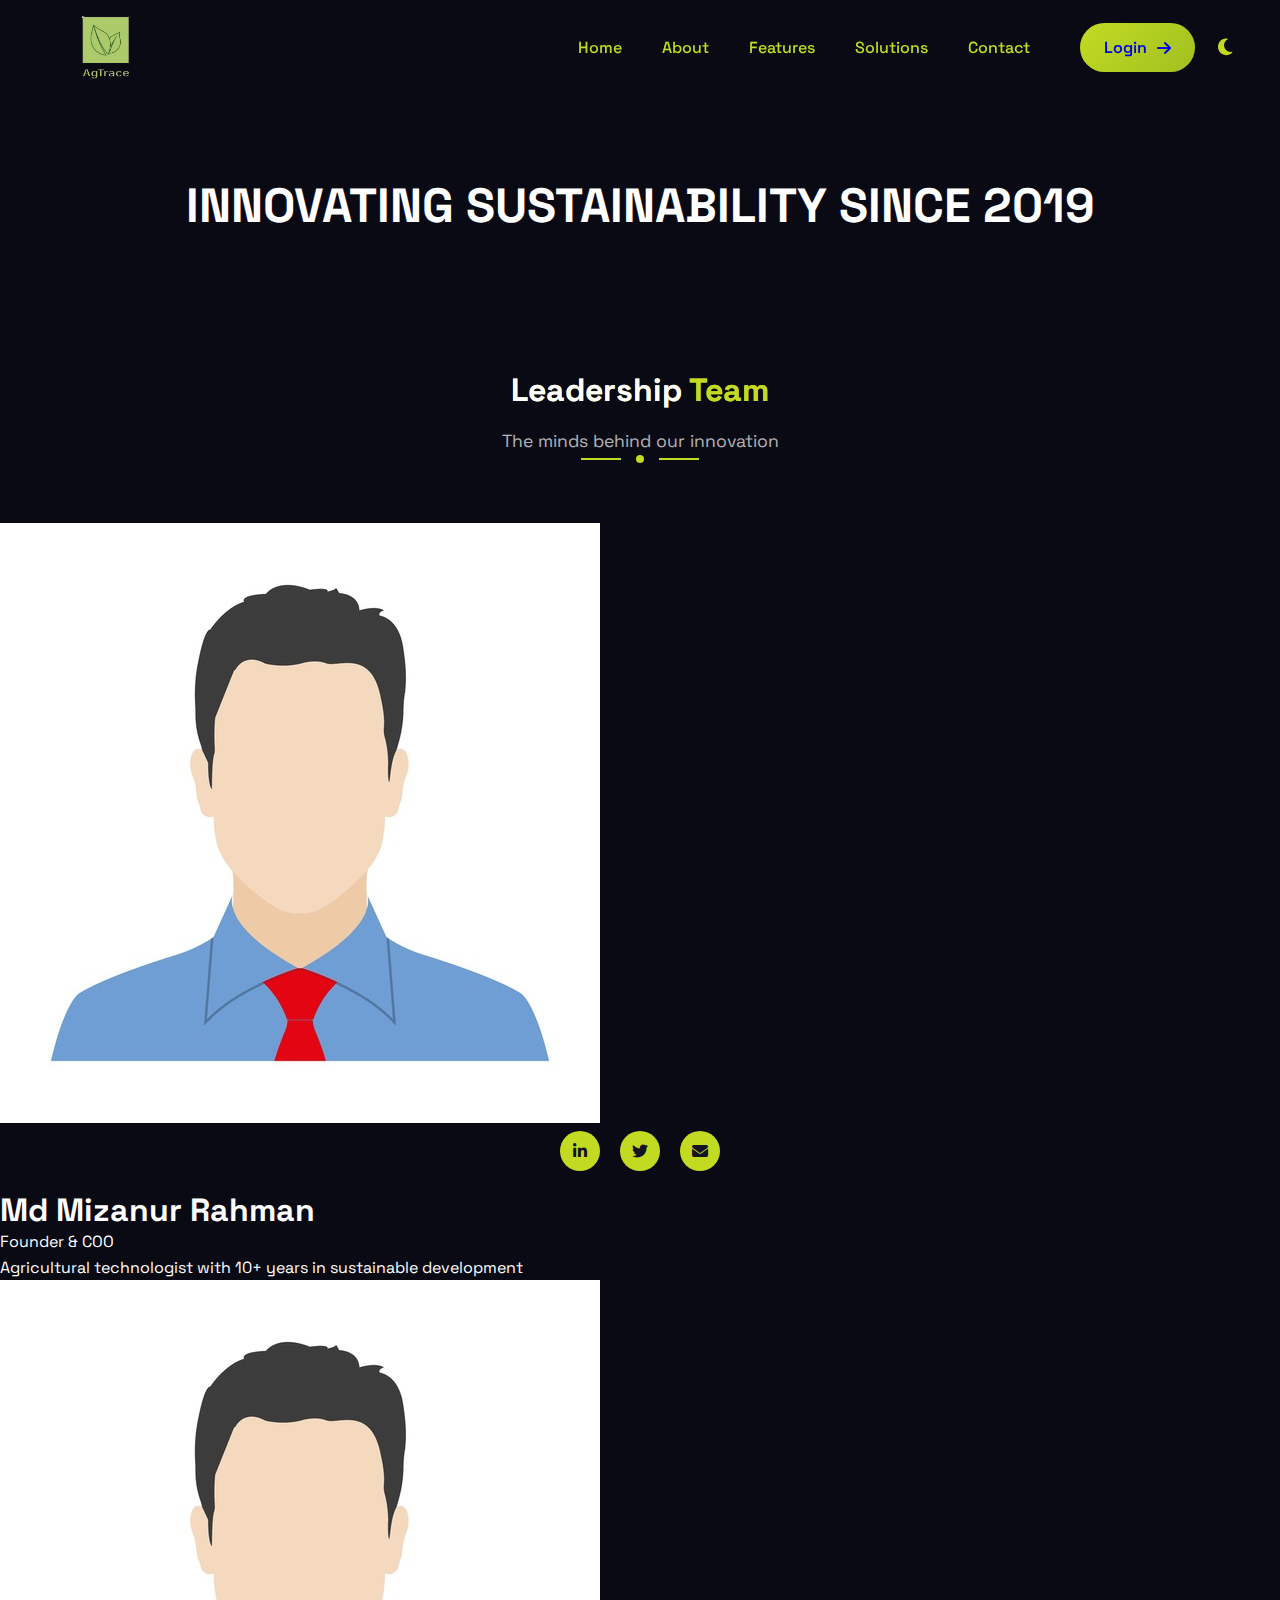
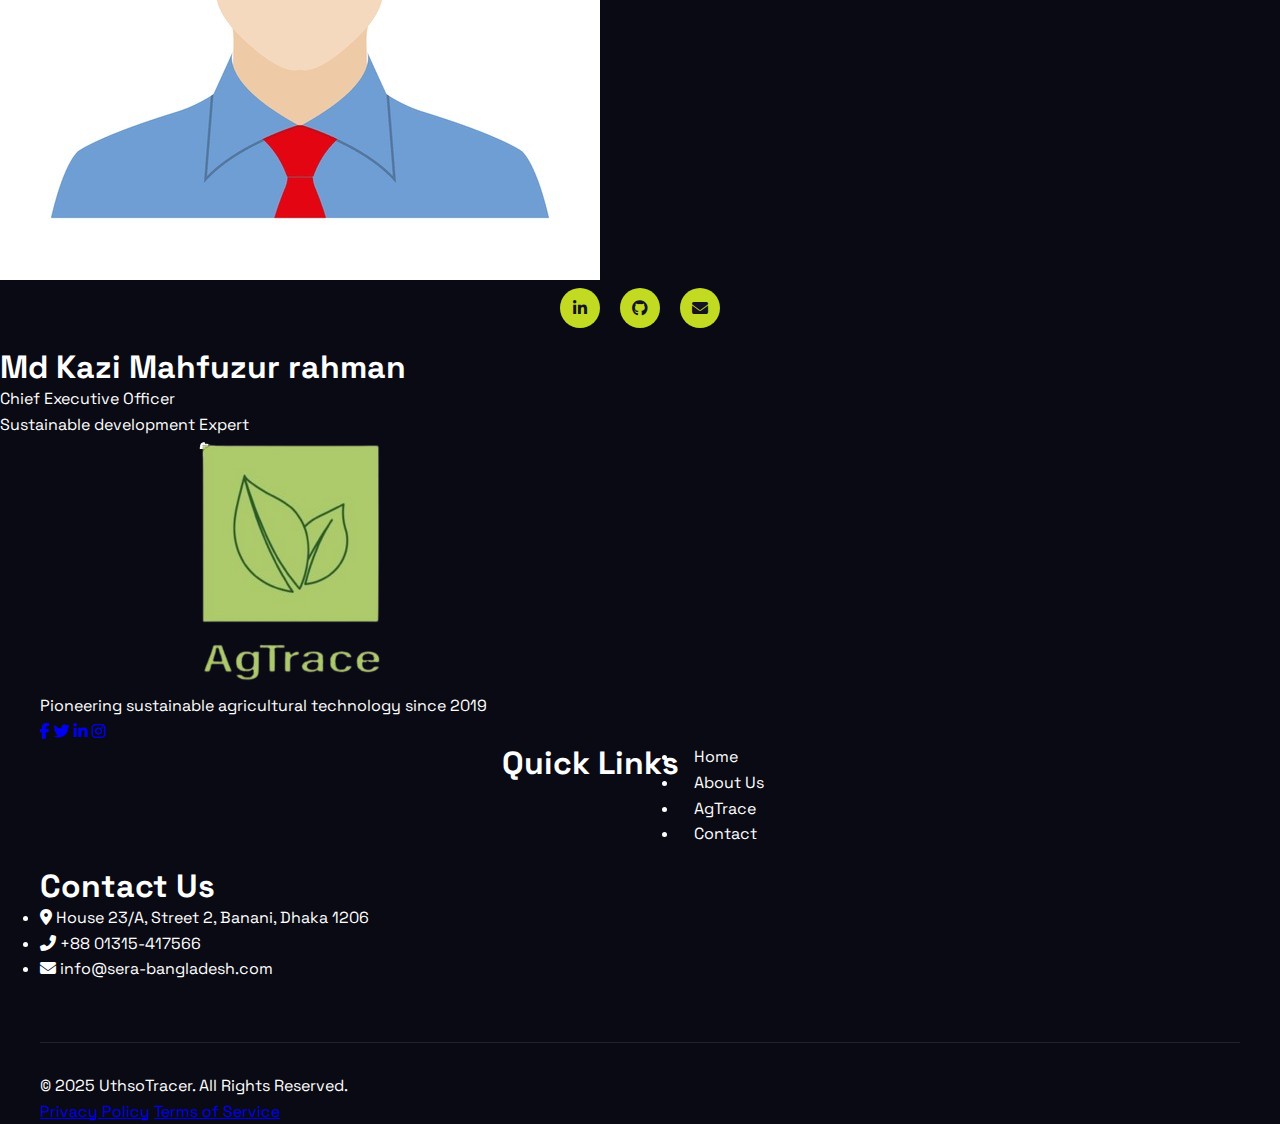
<file: about.html>
<!DOCTYPE html>
<html lang="en">
<head>
    <meta charset="UTF-8">
    <meta name="viewport" content="width=device-width, initial-scale=1.0">
    <title>UthsoTracer | About</title>
    <link rel="stylesheet" href="styles.css">
    <link href="https://cdnjs.cloudflare.com/ajax/libs/font-awesome/6.5.0/css/all.min.css" rel="stylesheet">
    <link href="https://fonts.googleapis.com/css2?family=Space+Grotesk:wght@300;400;500;600;700&display=swap" rel="stylesheet">
    <a href="#" class="back-to-top" aria-label="Back to top">
        <i class="fas fa-arrow-up"></i>
      </a>
</head>
<body>
    <header class="header">
        <nav class="navbar">
            <a href="index.html" class="logo">
                <img src="assets/newone-121212.png" alt="SERA Logo" class="logo-img">
                <span class="logo-glow"></span>
            </a>
            
            <div class="nav-container">
                <ul class="nav-links">
                    <li><a href="index.html" class="nav-link hover-underline">Home</a></li>
                    <li><a href="about.html" class="nav-link hover-underline active">About</a></li>
                    <li><a href="traceability.html" class="nav-link hover-underline">Features</a></li>
                    <!-- <li><a href="#expertise" class="nav-link hover-underline">Expertise</a></li> -->
                    <li><a href="#solutions" class="nav-link hover-underline">Solutions</a></li>
                    <li><a href="contact.html" class="nav-link hover-underline">Contact</a></li>
                </ul>

                <div class="nav-actions">
                    <a href="https://pro14.sourcetrace.com:14443/AgTrace/login_execute" class="login-btn neo-btn">
                        <span>Login</span>
                        <i class="fas fa-arrow-right"></i>
                    </a>
                    <button id="darkModeToggle" class="dark-mode-icon-btn">
                        <i id="darkModeIcon" class="fas fa-moon"></i>
                    </button>
                </div>
            </div>

            <button class="hamburger" id="hamburger-menu">
                <span></span>
                <span></span>
                <span></span>
            </button>
        </nav>
    </header>

    <main>
       <!-- Hero Section -->
    <section class="about-hero">
        <div class="hero-bg">
            <div class="hero-particle"></div>
            <div class="hero-particle"></div>
            <div class="hero-particle"></div>
        </div>
        <div class="hero-content">
            <h1 class="hero-title">
                <span class="title-line">Innovating</span>
                <span class="title-line">Sustainability</span>
                <span class="title-line">Since 2019</span>
            </h1>
            <p class="hero-subtitle">Pioneering sustainable agricultural technology to transform Bangladesh's future</p>
        </div>
    </section>

    <!-- About Content Section
    <section class="about-content">
        <div class="container">
            <div class="section-header">
                <h2 class="section-title">About SERA Bangladesh</h2>
                <p class="section-subtitle">Empowering sustainable development through innovation and technology</p>
                <div class="section-divider">
                    <div class="divider-line"></div>
                    <div class="divider-dot"></div>
                    <div class="divider-line"></div>
                </div>
            </div> -->

            <!-- <div class="about-text visible">
                <p>Founded in 2019 and headquartered in Dhaka, <span class="highlight-text">SERA Bangladesh</span> is a leading organization for sustainable development, empowers a diverse clientele government entities, non-profits, private businesses, and individuals through its multifaceted consulting services. Our unwavering commitment extends across the economic and social landscape, fostering collaboration for positive change.</p>
                
                <p>We distinguish ourselves through our cutting-edge approach, leveraging the transformative power of the Internet of Things (IoT) and traceability solutions to drive efficiency and transparency. Our comprehensive suite of services encompasses project management across various sectors, digital transformation consulting, and custom software development. Furthermore, SERA Bangladesh offers expertise in sustainability consulting, strategic planning, and food security.</p>
                
                <p>We support non-profits with capacity building and program design, and bridge the gap to funding. Notably, we assist with organic certification, agricultural research, and market entry for both domestic and foreign businesses. SERA Bangladesh further fuels progress through educational programs on critical sustainability topics.</p>
            </div>

            <div class="features-grid">
                <div class="feature-card animate">
                    <div class="feature-icon">
                        <i class="fas fa-lightbulb"></i>
                    </div>
                    <h3>Our Vision</h3>
                    <p>To be the catalyst for sustainable transformation in Bangladesh, creating a future where technology and environmental stewardship work hand in hand.</p>
                </div>
                
                <div class="feature-card animate" style="transition-delay: 0.2s">
                    <div class="feature-icon">
                        <i class="fas fa-bullseye"></i>
                    </div>
                    <h3>Our Mission</h3>
                    <p>To empower organizations and individuals with innovative solutions that drive sustainable development, economic growth, and social progress.</p>
                </div>
                
                <div class="feature-card animate" style="transition-delay: 0.4s">
                    <div class="feature-icon">
                        <i class="fas fa-handshake"></i>
                    </div>
                    <h3>Our Values</h3>
                    <p>Integrity, Innovation, Sustainability, Collaboration, and Excellence guide every aspect of our work and relationships.</p>
                </div>
            </div>
        </div>
    </section> -->

    <!-- Stats Section
    <section class="stats-section">
        <div class="container">
            <div class="stats-grid">
                <div class="stat-item">
                    <div class="stat-value">50+</div>
                    <div class="stat-label">Projects Completed</div>
                </div>
                <div class="stat-item">
                    <div class="stat-value">30+</div>
                    <div class="stat-label">Expert Team Members</div>
                </div>
                <div class="stat-item">
                    <div class="stat-value">100%</div>
                    <div class="stat-label">Client Satisfaction</div>
                </div>
                <div class="stat-item">
                    <div class="stat-value">5</div>
                    <div class="stat-label">Years of Excellence</div>
                </div>
            </div>
        </div>
    </section> -->

    <!-- Hidden Content Section (initially hidden) -->
<section id="hiddenContent" class="hidden-section" style="display: none;">
    
    <!-- About Hero (if any) -->
    <div class="about-hero">
        <!-- Your about hero content goes here -->
    </div>

    <!-- Timeline Section -->
    <section class="timeline-section">
        <div class="container">
            <div class="section-header" style="padding-top: 100px;"> 
                <h2 class="section-title">Our Journey</h2>
                <p class="section-subtitle">Milestones in our path to sustainable innovation</p>
                <div class="section-divider">
                    <div class="divider-line"></div>
                    <div class="divider-dot"></div>
                    <div class="divider-line"></div>
                </div>
            </div>

            <div class="timeline">
                <!-- Timeline items -->
                <div class="timeline-item animate">
                    <div class="timeline-date">2019</div>
                    <div class="timeline-content">
                        <h3>Foundation</h3>
                        <p>SERA Bangladesh was established in Dhaka with a vision to revolutionize agricultural sustainability through technology.</p>
                    </div>
                    <div class="timeline-dot"></div>
                </div>
                <div class="timeline-item animate" style="transition-delay: 0.2s">
                    <div class="timeline-date">2020</div>
                    <div class="timeline-content">
                        <h3>First Major Project</h3>
                        <p>Implemented IoT-based monitoring for 50 farms in northern Bangladesh, marking our entry into smart agriculture.</p>
                    </div>
                    <div class="timeline-dot"></div>
                </div>
                <div class="timeline-item animate" style="transition-delay: 0.4s">
                    <div class="timeline-date">2021</div>
                    <div class="timeline-content">
                        <h3>European Expansion</h3>
                        <p>Opened Stuttgart office to serve EU organic certification market, expanding our global footprint.</p>
                    </div>
                    <div class="timeline-dot"></div>
                </div>
                <div class="timeline-item animate" style="transition-delay: 0.6s">
                    <div class="timeline-date">2023</div>
                    <div class="timeline-content">
                        <h3>AgTrace Launch</h3>
                        <p>Introduced blockchain traceability platform for export-quality produce, revolutionizing supply chain transparency.</p>
                    </div>
                    <div class="timeline-dot"></div>
                </div>
                <div class="timeline-item animate" style="transition-delay: 0.8s">
                    <div class="timeline-date">2025</div>
                    <div class="timeline-content">
                        <h3>AI Integration</h3>
                        <p>Implemented predictive analytics across all monitoring systems, ushering in a new era of data-driven agriculture.</p>
                    </div>
                    <div class="timeline-dot"></div>
                </div>
            </div>
        </div>
    </section>

    <!-- Team Section -->
    <section class="team-section">
        <!-- Your team content goes here -->
    </section>

</section>

        <!-- Team Section with Hover Effects -->
        <section class="team-section">
            <div class="section-header">
                <h2 class="section-title">Leadership <span>Team</span></h2>
                <p class="section-subtitle">The minds behind our innovation</p>
                <div class="section-divider">
                    <div class="divider-line"></div>
                    <div class="divider-dot"></div>
                    <div class="divider-line"></div>
                </div>
            </div>

            <div class="team-grid">
                <div class="team-card">
                    <div class="team-image">
                        <img src="assets/COO.png" alt="CEO">
                        <div class="team-overlay">
                            <div class="social-links">
                                <a href="#"><i class="fab fa-linkedin-in"></i></a>
                                <a href="#"><i class="fab fa-twitter"></i></a>
                                <a href="#"><i class="fas fa-envelope"></i></a>
                            </div>
                        </div>
                    </div>
                    <div class="team-info">
                        <h3>Md Mizanur Rahman</h3>
                        <p>Founder & COO</p>
                        <div class="team-bio">
                            <p>Agricultural technologist with 10+ years in sustainable development</p>
                        </div>
                    </div>
                </div>
                
                <div class="team-card">
                    <div class="team-image">
                        <img src="assets/CEO.png" alt="CTO">
                        <div class="team-overlay">
                            <div class="social-links">
                                <a href="#"><i class="fab fa-linkedin-in"></i></a>
                                <a href="#"><i class="fab fa-github"></i></a>
                                <a href="#"><i class="fas fa-envelope"></i></a>
                            </div>
                        </div>
                    </div>
                    <div class="team-info">
                        <h3>Md Kazi Mahfuzur rahman</h3>
                        <p>Chief Executive Officer</p>
                        <div class="team-bio">
                            <p>Sustainable development Expert</p>
                        </div>
                    </div>
                </div>
            </div>
        </section>
    </main>

    <!-- Footer with Animated Background -->
    <footer class="animated-footer">
        <div class="footer-wave"></div>
        <div class="footer-content">
            <div class="footer-grid">
                <div class="footer-about">
                    <img src="assets/newone-121212.png" alt="SERA Logo" class="footer-logo">
                    <p>Pioneering sustainable agricultural technology since 2019</p>
                    <div class="footer-social">
                        <a href="#"><i class="fab fa-facebook-f"></i></a>
                        <a href="#"><i class="fab fa-twitter"></i></a>
                        <a href="#"><i class="fab fa-linkedin-in"></i></a>
                        <a href="#"><i class="fab fa-instagram"></i></a>
                    </div>
                </div>
                
                <div class="footer-links">
                    <h3>Quick Links</h3>
                    <ul>
                        <li><a href="index.html">Home</a></li>
                        <li><a href="about.html">About Us</a></li>
                        <li><a href="traceability.html">AgTrace</a></li>
                        <li><a href="contact.html">Contact</a></li>
                    </ul>
                </div>
                
                <div class="footer-contact">
                    <h3>Contact Us</h3>
                    <ul>
                        <li><i class="fas fa-map-marker-alt"></i> House 23/A, Street 2, Banani, Dhaka 1206</li>
                        <li><i class="fas fa-phone-alt"></i> +88 01315-417566</li>
                        <li><i class="fas fa-envelope"></i> info@sera-bangladesh.com</li>
                    </ul>
                </div>
            </div>
            
            <div class="footer-bottom">
                <p>&copy; 2025 UthsoTracer. All Rights Reserved.</p>
                <div class="footer-legal">
                    <a href="#">Privacy Policy</a>
                    <a href="#">Terms of Service</a>
                </div>
            </div>
        </div>
    </footer>

    <script src="script.js"></script>
</body>
</html>
</file>
<file: styles.css>
/* ===== HEADER & NAVIGATION START ===== */

.header {
  position: fixed;
  top: 0;
  left: 0;
  width: 100%;
  z-index: 1000;
  padding: 15px 0;
  transition: var(--transition);
}

.header.scrolled {
  /* background-color: rgba(255, 255, 255, 0.95); */
  background-color: white;
  box-shadow: 0 5px 20px rgba(0, 0, 0, 0.1);
  padding: 10px 0;
}

body.dark-mode .header.scrolled {
  background-color: rgba(19, 19, 35, 0.95);
  box-shadow: 0 5px 20px rgba(0, 0, 0, 0.3);
}

.navbar {
  display: flex;
  justify-content: space-between;
  align-items: center;
  max-width: 1400px;
  margin: 0 auto;
  padding: 0 40px;
}

.logo {
  position: relative;
  display: flex;
  align-items: center;
  z-index: 1001;
}

.logo-img {
  height: 65px;
  width: auto;
  transition: var(--transition);
}

.logo-glow {
  position: absolute;
  top: 50%;
  left: 50%;
  transform: translate(-50%, -50%);
  width: 60px;
  height: 60px;
  background: radial-gradient(
    circle,
    rgba(194, 219, 34, 0.4) 0%,
    rgba(194, 219, 34, 0) 70%
  );
  border-radius: 50%;
  opacity: 0;
  transition: var(--transition);
}

.logo:hover .logo-glow {
  opacity: 1;
}

.nav-container {
  display: flex;
  align-items: center;
}

.nav-links {
  display: flex;
  list-style: none;
  margin: 0;
  padding: 0;
}

.nav-link {
  color: var(--primary); /* All links green */
  text-decoration: none;
  font-weight: 500;
  padding: 10px 15px;
  margin: 0 5px;
  position: relative;
  transition: var(--transition);
}

body.dark-mode .nav-link {
  color: var(--primary); /* Green in dark mode too */
}

/* Underline hidden by default */
.nav-link.hover-underline::after {
  content: "";
  position: absolute;
  bottom: 5px;
  left: 15px;
  width: 0;
  height: 2px;
  background-color: var(--primary);
  transition: var(--transition);
}

/* Underline appears on hover */
.nav-link.hover-underline:hover::after {
  width: calc(100% - 30px);
}

.nav-link.active {
  color: var(--primary); /* Active link stays green */
}

.nav-actions {
  display: flex;
  align-items: center;
  margin-left: 30px;
}

.login-btn {
  margin-right: 15px;
}

.dark-mode-icon-btn {
  background: none;
  border: none;
  color: var(--text);
  font-size: 1.2rem;
  cursor: pointer;
  transition: var(--transition);
  padding: 8px;
  border-radius: 50%;
}

body.dark-mode .dark-mode-icon-btn {
  color: var(--primary);
}

.dark-mode-icon-btn:hover {
  transform: rotate(30deg);
}

/* Mobile Menu */
.hamburger {
  display: none;
  background: none;
  border: none;
  cursor: pointer;
  padding: 10px;
  z-index: 1001;
}

.hamburger span {
  display: block;
  width: 25px;
  height: 2px;
  background-color: var(--text);
  margin: 5px 0;
  transition: var(--transition);
}

body.dark-mode .hamburger span {
  background-color: var(--lighter);
}

.hamburger.active span:nth-child(1) {
  transform: translateY(7px) rotate(45deg);
}

.hamburger.active span:nth-child(2) {
  opacity: 0;
}

.hamburger.active span:nth-child(3) {
  transform: translateY(-7px) rotate(-45deg);
}

@media (max-width: 992px) {
  .navbar {
    padding: 0 20px;
  }

  .nav-container {
    position: fixed;
    top: 0;
    right: -100%;
    width: 300px;
    height: 100vh;
    background-color: var(--lighter);
    flex-direction: column;
    justify-content: center;
    align-items: flex-start;
    padding: 80px 30px;
    transition: var(--transition);
    box-shadow: -5px 0 20px rgba(0, 0, 0, 0.1);
  }

  body.dark-mode .nav-container {
    background-color: var(--dark);
  }

  .nav-container.active {
    right: 0;
  }

  .nav-links {
    flex-direction: column;
    width: 100%;
  }

  .nav-link {
    padding: 15px 0;
    margin: 5px 0;
    font-size: 1.1rem;
  }

  .nav-actions {
    margin: 30px 0 0;
    flex-direction: column;
    width: 100%;
  }

  .login-btn {
    margin: 0 0 15px;
    width: 100%;
  }

  .hamburger {
    display: block;
  }
}

/* ===== HEADER & NAVIGATION END ===== */

/* <!-- ====== About Section CSS START ====== --> */

.about-modern-section {
  padding: 80px 20px;
  background: linear-gradient(to bottom, #f9fafb, #eef1f5);
}

body.dark-mode .about-modern-section {
  background: linear-gradient(to bottom, #0c0f1a, #111324);
  color: #eee;
}

.section-heading {
  font-size: 2.8rem;
  text-align: center;
  margin-bottom: 10px;
}

.section-subtext {
  text-align: center;
  max-width: 700px;
  margin: 0 auto 40px;
  font-size: 1.1rem;
  color: #555;
}

.dark-mode .section-subtext {
  color: #c2db22;
}

#about {
  scroll-margin-top: 85px; /* Adjust based on your header height */
}

.highlight {
  color: #c2db22;
}

.features-grid {
  display: flex;
  flex-wrap: wrap;
  gap: 30px;
  justify-content: center;
  margin-bottom: 80px;
}

.feature-card {
  background: #fff;
  border-radius: 20px;
  padding: 30px;
  max-width: 320px;
  text-align: center;
  box-shadow: 0 10px 20px rgba(0, 0, 0, 0.06);
  transition: all 0.3s ease;
}

body.dark-mode .feature-card {
  background: #1b1d2f;
  color: #eee;
}

.feature-card:hover {
  transform: translateY(-5px);
}

.icon-circle {
  width: 60px;
  height: 60px;
  background: #c2db22;
  border-radius: 50%;
  margin: 0 auto 20px;
  display: flex;
  align-items: center;
  justify-content: center;
  font-size: 1.8rem;
  color: #fff;
}

.mv-flex {
  display: flex;
  flex-wrap: wrap;
  gap: 40px;
  margin-bottom: 80px;
  justify-content: center;
}

.mv-block {
  flex: 1;
  min-width: 280px;
  max-width: 500px;
  background: #ffffff;
  padding: 30px;
  border-radius: 16px;
  box-shadow: 0 8px 20px rgba(0, 0, 0, 0.04);
}

body.dark-mode .mv-block {
  background: #1c1f32;
}

.mv-block h3 {
  display: flex;
  align-items: center;
  font-size: 1.6rem;
  margin-bottom: 15px;
  gap: 10px;
  color: #333;
}

body.dark-mode .mv-block h3 {
  color: #ddd;
}

.mv-pillars {
  list-style: none;
  padding: 0;
  display: flex;
  gap: 20px;
  margin-top: 20px;
}

.mv-pillars li {
  background: #f0f4da;
  padding: 8px 15px;
  border-radius: 20px;
  font-size: 0.95rem;
}

body.dark-mode .mv-pillars li {
  background: #2a2f48;
}

.vision-stats {
  margin-top: 20px;
  display: flex;
  gap: 20px;
}

.stat {
  background: #f7f7f7;
  padding: 15px;
  border-radius: 12px;
  font-size: 0.95rem;
  text-align: center;
  flex: 1;
}

body.dark-mode .stat {
  background: #2a2f48;
}

.benefits-section {
  margin-top: 60px;
}

.benefits-cards {
  display: flex;
  flex-wrap: wrap;
  gap: 30px;
  justify-content: center;
  margin-top: 40px;
}

.benefit {
  background: #fff;
  padding: 25px;
  border-radius: 20px;
  text-align: center;
  width: 250px;
  box-shadow: 0 8px 15px rgba(0, 0, 0, 0.05);
  transition: transform 0.3s ease;
}

.benefit:hover {
  transform: translateY(-5px);
}

body.dark-mode .benefit {
  background: #1b1d2f;
}

.benefit i {
  font-size: 2rem;
  color: #c2db22;
  margin-bottom: 10px;
}

.benefit h4 {
  margin: 10px 0;
}

/* Features in About Section */
.features-in-about {
  margin-top: 80px;
  padding: 60px 0;
  background-color: rgba(194, 219, 34, 0.05);
  border-radius: 20px;
}

body.dark-mode .features-in-about {
  background-color: rgba(19, 19, 35, 0.3);
}

.features-in-about .section-heading {
  margin-bottom: 40px;
  text-align: center;
}

.features-in-about .agtrace-features {
  max-width: 1200px;
  margin: 0 auto;
}

/* Responsive adjustments */
@media (max-width: 768px) {
  .features-in-about {
    margin-top: 60px;
    padding: 40px 20px;
  }
}

/* ===== Responsive Layouts ===== */

/* Tablets and below */
@media (max-width: 1024px) {
  .section-heading {
    font-size: 2.2rem;
  }

  .feature-card {
    max-width: 100%;
    padding: 25px;
  }

  .mv-block {
    max-width: 100%;
  }

  .mv-flex,
  .benefits-cards,
  .features-grid {
    flex-direction: column;
    align-items: center;
  }

  .icon-circle {
    width: 50px;
    height: 50px;
    font-size: 1.6rem;
  }

  .vision-stats {
    flex-direction: column;
  }
}

/* Mobile (phones) */
@media (max-width: 600px) {
  .about-modern-section {
    padding: 50px 15px;
  }

  .section-heading {
    font-size: 1.8rem;
  }

  .section-subtext {
    font-size: 1rem;
  }

  .feature-card,
  .benefit,
  .mv-block {
    padding: 20px;
    width: 100%;
  }

  .benefit {
    width: 90%;
  }

  .icon-circle {
    width: 45px;
    height: 45px;
    font-size: 1.5rem;
  }

  .mv-pillars {
    flex-wrap: wrap;
    justify-content: center;
  }

  .mv-pillars li {
    margin-bottom: 10px;
  }

  .vision-stats {
    gap: 15px;
  }
}

.agtrace-features {
  display: grid;
  grid-template-columns: repeat(auto-fit, minmax(280px, 1fr));
  gap: 2rem;
  margin-top: 3rem;
}

.feature-card {
  background: #fff;
  border-radius: 10px;
  padding: 2rem;
  box-shadow: 0 5px 15px rgba(0, 0, 0, 0.1);
  transition: transform 0.3s ease;
}

.feature-card:hover {
  transform: translateY(-5px);
}

.feature-card h3 {
  font-size: 1.3rem;
  margin-bottom: 1rem;
  color: #333;
}

.feature-card p {
  color: #666;
  margin-bottom: 1.5rem;
}

.feature-points {
  list-style: none;
  padding-left: 0;
}

.feature-points li {
  position: relative;
  padding-left: 1.5rem;
  margin-bottom: 0.5rem;
}

.feature-points li:before {
  content: "✓";
  position: absolute;
  left: 0;
  color: #4caf50;
  font-weight: bold;
}

.agtrace-preview {
  padding: 8rem 1rem;
  text-align: center;
  background-color: var(--lighter);
  width: 100%;
  box-sizing: border-box;
}

body.dark-mode .agtrace-preview {
  background-color: var(--dark);
}

.section-header {
  max-width: 1200px;
  margin: 0 auto 2rem;
  padding: 0 5rem;
}

.section-header h2 {
  font-size: 2rem;
  margin-bottom: 1rem;
  line-height: 1.3;
  color: var(--text);
}

body.dark-mode .section-header h2 {
  color: var(--lighter);
}

.section-header p {
  color: var(--text-light);
  max-width: 600px;
  margin: 0 auto;
  font-size: 1.1rem;
  line-height: 1.6;
}

body.dark-mode .section-header p {
  color: rgba(255, 255, 255, 0.7);
}

.agtrace-features {
  display: flex;
  flex-wrap: wrap;
  justify-content: center;
  gap: 1.5rem;
  max-width: 1200px;
  margin: 0 auto;
  padding: 0 1rem;
}

.feature-card {
  background-color: var(--light);
  padding: 1.5rem;
  border-radius: 0.5rem;
  box-shadow: 0 5px 15px rgba(0, 0, 0, 0.05);
  transition: all 0.3s ease;
  width: 100%;
  max-width: 350px;
  box-sizing: border-box;
}

body.dark-mode .feature-card {
  background-color: var(--darker);
  box-shadow: 0 5px 15px rgba(0, 0, 0, 0.2);
}

.feature-card:hover {
  transform: translateY(-5px);
  box-shadow: 0 10px 25px rgba(0, 0, 0, 0.1);
}

.feature-icon {
  width: 60px;
  height: 60px;
  background-color: var(--primary);
  border-radius: 50%;
  display: flex;
  align-items: center;
  justify-content: center;
  margin: 0 auto 1rem;
  color: var(--dark);
  font-size: 1.5rem;
}

.feature-card h3 {
  font-size: 1.25rem;
  margin-bottom: 0.75rem;
  color: var(--text);
}

body.dark-mode .feature-card h3 {
  color: var(--lighter);
}

.feature-card p {
  color: var(--text-light);
  font-size: 0.95rem;
  line-height: 1.5;
  margin: 0;
}

body.dark-mode .feature-card p {
  color: rgba(255, 255, 255, 0.7);
}

/* Responsive Breakpoints */
@media (max-width: 768px) {
  .agtrace-preview {
    padding: 8rem 1rem;
  }

  .section-header h2 {
    font-size: 1.75rem;
  }

  .section-header p {
    font-size: 1rem;
  }

  .feature-card {
    max-width: 100%;
  }
}

@media (max-width: 480px) {
  .agtrace-preview {
    padding: 8rem 0.5rem;
  }

  .section-header {
    margin-bottom: 1.5rem;
    padding: 0 0.5rem;
  }

  .section-header h2 {
    font-size: 1.5rem;
  }

  .section-header p {
    font-size: 0.9rem;
  }

  .agtrace-features {
    gap: 1rem;
    padding: 0 0.5rem;
  }

  .feature-card {
    padding: 1.25rem;
  }

  .feature-icon {
    width: 50px;
    height: 50px;
    font-size: 1.25rem;
  }

  .feature-card h3 {
    font-size: 1.1rem;
  }

  .feature-card p {
    font-size: 0.85rem;
  }
}

/* For very small devices (under 350px) */
@media (max-width: 350px) {
  .section-header h2 {
    font-size: 1.3rem;
  }

  .section-header p {
    font-size: 0.8rem;
  }

  .feature-icon {
    width: 45px;
    height: 45px;
    font-size: 1.1rem;
  }

  .feature-card h3 {
    font-size: 1rem;
  }

  .feature-card p {
    font-size: 0.8rem;
  }
}

/* Landscape orientation for mobile */
@media (max-height: 500px) and (orientation: landscape) {
  .agtrace-preview {
    padding: 1rem 0.5rem;
  }

  .feature-card {
    padding: 1rem;
  }

  .feature-icon {
    width: 40px;
    height: 40px;
    font-size: 1rem;
    margin-bottom: 0.5rem;
  }

  .feature-card h3 {
    font-size: 0.95rem;
    margin-bottom: 0.5rem;
  }

  .feature-card p {
    font-size: 0.8rem;
  }
}

/* <!-- ====== About Section CSS END ====== --> */

/* ===== SolutionS CSS START ===== */

/* Solutions Section */
.solutions-section {
  padding: 100px 20px;
  background-color: var(--lighter);
}

body.dark-mode .solutions-section {
  background-color: var(--darker);
}

.section-header {
  text-align: center;
  max-width: 800px;
  margin: 0 auto 60px;
}

.section-title {
  font-size: 2.5rem;
  margin-bottom: 100px;
}

.section-title span {
  color: var(--primary);
}

.section-subtitle {
  color: var(--text-light);
  font-size: 1.1rem;
  margin-bottom: 20px;
}

body.dark-mode .section-subtitle {
  color: rgba(255, 255, 255, 0.7);
}

.section-divider {
  display: flex;
  align-items: center;
  justify-content: center;
}

.divider-line {
  width: 50px;
  height: 2px;
  background-color: var(--primary);
}

.divider-dot {
  width: 8px;
  height: 8px;
  background-color: var(--primary);
  border-radius: 50%;
  margin: 0 10px;
}

.solutions-grid {
  display: grid;
  grid-template-columns: repeat(auto-fit, minmax(300px, 1fr));
  gap: 30px;
  max-width: 1200px;
  margin: 0 auto;
}

.solution-card {
  position: relative;
  height: 350px;
  perspective: 1000px;
  border-radius: 15px;
  overflow: hidden;
}

.card-content {
  position: relative;
  width: 100%;
  height: 100%;
  background: rgba(255, 255, 255, 0.1);
  backdrop-filter: blur(10px);
  border-radius: 15px;
  padding: 30px;
  box-shadow: 0 10px 30px rgba(0, 0, 0, 0.1);
  z-index: 2;
  display: flex;
  flex-direction: column;
  transition: var(--transition);
}

body.dark-mode .card-content {
  background: rgba(19, 19, 35, 0.7);
}

.card-icon {
  width: 70px;
  height: 70px;
  background: linear-gradient(135deg, var(--primary), var(--primary-dark));
  border-radius: 50%;
  display: flex;
  align-items: center;
  justify-content: center;
  font-size: 1.8rem;
  color: var(--dark);
  margin-bottom: 20px;
}

.solution-card h3 {
  font-size: 1.5rem;
  margin-bottom: 15px;
  color: var(--text);
}

body.dark-mode .solution-card h3 {
  color: var(--lighter);
}

.solution-card p {
  color: var(--text-light);
  margin-bottom: 25px;
}

body.dark-mode .solution-card p {
  color: rgba(255, 255, 255, 0.7);
}

.card-link {
  display: inline-flex;
  align-items: center;
  color: var(--primary);
  font-weight: 600;
  text-decoration: none;
  margin-top: auto;
  transition: var(--transition);
}

.card-link i {
  margin-left: 8px;
  transition: var(--transition);
}

.card-link:hover {
  color: var(--primary-dark);
}

.card-link:hover i {
  transform: translateX(5px);
}

.card-hologram {
  position: absolute;
  top: 0;
  left: 0;
  width: 100%;
  height: 100%;
  background: linear-gradient(
    45deg,
    rgba(194, 219, 34, 0.1) 0%,
    rgba(255, 103, 0, 0.1) 50%,
    rgba(194, 219, 34, 0.1) 100%
  );
  opacity: 0;
  transition: var(--transition);
  z-index: 1;
}

.solution-card:hover .card-hologram {
  opacity: 1;
  animation: hologramPulse 6s infinite;
}

/* Enhanced Solution Cards */
.solution-card {
  position: relative;
  height: 350px;
  perspective: 1000px;
  border-radius: 15px;
  overflow: hidden;
  cursor: pointer;
  transition: all 0.5s cubic-bezier(0.25, 0.8, 0.25, 1);
}

.solution-card:hover {
  transform: translateY(-10px);
  box-shadow: 0 20px 40px rgba(0, 0, 0, 0.2);
}

.card-hologram {
  position: absolute;
  top: 0;
  left: 0;
  width: 100%;
  height: 100%;
  background: linear-gradient(
    45deg,
    rgba(194, 219, 34, 0.1) 0%,
    rgba(255, 103, 0, 0.1) 50%,
    rgba(194, 219, 34, 0.1) 100%
  );
  opacity: 0;
  transition: all 0.5s ease;
  z-index: 1;
}

.solution-card:hover .card-hologram {
  opacity: 1;
  animation: hologramPulse 6s infinite;
}

@keyframes hologramPulse {
  0% {
    background-position: 0% 50%;
  }
  50% {
    background-position: 100% 50%;
  }
  100% {
    background-position: 0% 50%;
  }
}

/* Modal Styles */
.modal {
  display: none;
  position: fixed;
  z-index: 1001;
  left: 0;
  top: 0;
  width: 100%;
  height: 100%;
  overflow: auto;
  background-color: rgba(0, 0, 0, 0.8);
  backdrop-filter: blur(5px);
  animation: fadeIn 0.3s;
}

.modal-content {
  background: var(--lighter);
  margin: 5% auto;
  padding: 30px;
  border-radius: 15px;
  max-width: 800px;
  width: 90%;
  box-shadow: 0 10px 50px rgba(0, 0, 0, 0.3);
  position: relative;
  animation: slideUp 0.4s;
}

body.dark-mode .modal-content {
  background: var(--dark);
}

.close-modal {
  position: absolute;
  top: 15px;
  right: 25px;
  color: var(--text-light);
  font-size: 28px;
  font-weight: bold;
  cursor: pointer;
  transition: all 0.3s;
}

.close-modal:hover {
  color: var(--primary);
  transform: rotate(90deg);
}

.modal-body {
  padding: 20px 0;
}

@keyframes fadeIn {
  from {
    opacity: 0;
  }
  to {
    opacity: 1;
  }
}

@keyframes slideUp {
  from {
    transform: translateY(50px);
  }
  to {
    transform: translateY(0);
  }
}

/* Solution Detail Styles */
.solution-detail {
  display: flex;
  flex-direction: column;
  gap: 30px;
}

.solution-header {
  display: flex;
  align-items: center;
  gap: 20px;
  margin-bottom: 20px;
}

.solution-icon {
  width: 60px;
  height: 60px;
  background: linear-gradient(135deg, var(--primary), var(--primary-dark));
  border-radius: 50%;
  display: flex;
  align-items: center;
  justify-content: center;
  color: var(--dark);
  font-size: 1.5rem;
}

.solution-header h2 {
  font-size: 2rem;
  margin: 0;
  color: var(--primary);
}

.solution-body {
  display: flex;
  flex-direction: column;
  gap: 20px;
}

.solution-body p {
  font-size: 1.1rem;
  line-height: 1.6;
  color: var(--text);
}

body.dark-mode .solution-body p {
  color: var(--lighter);
}

.solution-body h3 {
  font-size: 1.5rem;
  color: var(--primary);
  margin-top: 20px;
}

.solution-body ul {
  padding-left: 20px;
  margin: 15px 0;
}

.solution-body li {
  margin-bottom: 10px;
  font-size: 1rem;
  color: var(--text);
  line-height: 1.6;
}

body.dark-mode .solution-body li {
  color: var(--lighter);
}

.solution-stats {
  display: flex;
  justify-content: space-around;
  flex-wrap: wrap;
  gap: 20px;
  margin-top: 30px;
}

.stat-item {
  text-align: center;
  flex: 1;
  min-width: 100px;
}

.stat-value {
  font-size: 2rem;
  font-weight: 700;
  color: var(--primary);
  margin-bottom: 5px;
}

.stat-label {
  font-size: 0.9rem;
  color: var(--text-light);
}

/* Default mode */
body {
  margin: 0;
  font-family: "Segoe UI", sans-serif;
  background-color: var(--bg-light);
  color: var(--text-light);
  transition: all 0.3s ease;
}

/* Dark mode toggle */
body.dark-mode {
  background-color: var(--bg-dark);
  color: var(--text-dark);
}

/* Dashboard layout */
.dashboard-container {
  display: flex;
  justify-content: space-between;
  gap: 20px;
  padding: 20px;
  flex-wrap: wrap;
}

/* Left Column */
.sensors-column {
  flex: 1;
  min-width: 280px;
  display: flex;
  flex-direction: column;
  gap: 15px;
}

/* Right Column */
.data-column {
  flex: 1;
  min-width: 280px;
  display: flex;
  flex-direction: column;
  gap: 15px;
}

/* Sensor Cards */
.sensor-card {
  background-color: var(--card-light);
  padding: 15px;
  border-radius: 12px;
  box-shadow: 0 2px 6px rgba(0, 0, 0, 0.1);
  transition: background 0.3s ease;
}

body.dark-mode .sensor-card {
  background-color: var(--card-dark);
  box-shadow: 0 2px 8px rgba(255, 255, 255, 0.05);
}

.sensor-header {
  display: flex;
  align-items: center;
  gap: 10px;
  margin-bottom: 10px;
  font-size: 18px;
  font-weight: 600;
}

.sensor-value {
  font-size: 24px;
  font-weight: bold;
  margin-bottom: 10px;
}

.sensor-status {
  font-size: 14px;
  display: flex;
  align-items: center;
  gap: 6px;
}

.sensor-status.normal {
  color: green;
}

.sensor-status.warning {
  color: orange;
}

.sensor-status.critical {
  color: red;
}

/* Chart Section */
.mini-chart {
  background-color: var(--card-light);
  border-radius: 12px;
  padding: 15px;
  transition: background 0.3s ease;
}

body.dark-mode .mini-chart {
  background-color: var(--card-dark);
}

.chart-header {
  display: flex;
  align-items: center;
  gap: 10px;
  font-weight: 600;
  margin-bottom: 10px;
}

.chart-bars {
  display: flex;
  justify-content: space-around;
  align-items: flex-end;
  height: 100px;
  gap: 6px;
}

.chart-bars .bar {
  width: 12px;
  background-color: var(--accent-light);
  transition: height 0.3s ease;
  border-radius: 4px;
}

body.dark-mode .chart-bars .bar {
  background-color: var(--accent-dark);
}

/* Alerts Box */
.alerts-box {
  background-color: var(--card-light);
  border-radius: 12px;
  padding: 15px;
  transition: background 0.3s ease;
}

body.dark-mode .alerts-box {
  background-color: var(--card-dark);
}

.alerts-header {
  display: flex;
  align-items: center;
  gap: 10px;
  font-weight: 600;
  margin-bottom: 10px;
}

.alert-item {
  font-size: 14px;
  margin: 5px 0;
  display: flex;
  align-items: center;
  gap: 8px;
}

.alert-item .critical {
  color: red;
}

.alert-item .warning {
  color: orange;
}

/* Responsive */
@media screen and (max-width: 768px) {
  .dashboard-container {
    flex-direction: column;
  }

  .sensors-column,
  .data-column {
    width: 100%;
  }
}

/* ===== SolutionS CSS END ===== */

/* Footer CSS START */

.floating-footer {
  position: relative;
  padding: 80px 20px;
  background: var(--lighter); /* White in light mode */
  color: var(--text); /* Dark text in light mode */
  text-align: center;
  transition: var(--transition);
}

body.dark-mode .floating-footer {
  background: linear-gradient(135deg, var(--dark), var(--darker));
  color: var(--lighter);
}

.footer-content {
  max-width: 1200px;
  margin: 0 auto;
}

.footer-cta h3 {
  font-size: 2rem;
  margin-bottom: 15px;
  color: inherit; /* Inherits from parent */
}

.footer-cta p {
  font-size: 1.1rem;
  margin-bottom: 30px;
  opacity: 0.8;
  color: inherit;
}

.footer-btn {
  margin: 0 auto;
}

.footer-bottom {
  margin-top: 60px;
  padding-top: 30px;
  border-top: 1px solid rgba(0, 0, 0, 0.1); /* Light border in light mode */
}

body.dark-mode .footer-bottom {
  border-top: 1px solid rgba(255, 255, 255, 0.1); /* Dark border in dark mode */
}

.footer-links {
  display: flex;
  justify-content: center;
  flex-wrap: wrap;
  margin-bottom: 20px;
}

.footer-links a {
  color: inherit; /* Inherits from parent */
  text-decoration: none;
  margin: 0 15px;
  transition: var(--transition);
}

.footer-links a:hover {
  color: var(--primary);
}

.social-links {
  display: flex;
  justify-content: center;
  margin-bottom: 20px;
}

.social-links a {
  display: inline-flex;
  align-items: center;
  justify-content: center;
  width: 40px;
  height: 40px;
  background-color: var(--primary); /* Always green background */
  color: var(--dark); /* Always dark icon */
  border-radius: 50%;
  margin: 0 10px;
  font-size: 1rem;
  transition: var(--transition);
  text-decoration: none;
}

.social-links a:hover {
  background-color: var(--primary-dark); /* Darker green on hover */
  transform: translateY(-5px);
  color: var(--dark);
}

.footer-copy {
  font-size: 0.9rem;
  opacity: 0.7;
  color: inherit;
}

/* Footer CSS END */

/* ========== website color & additional END ========== */
:root {
  --primary: #c2db22;
  --primary-dark: #a0c020;
  --secondary: #ff6700;
  --dark: #131323;
  --darker: #0a0a15;
  --light: #f8f9fa;
  --lighter: #ffffff;
  --text: #333333;
  --text-light: #777777;
  --transition: all 0.4s cubic-bezier(0.175, 0.885, 0.32, 1.1);
}

/* :root {
  --primary: #4caf50;
  --primary-dark: #388e3c;
  --dark: #121212;
  --darker: #0a0a0a;
  --light: #fafafa;
  --lighter: #ffffff;
  --text: #212121;
  --text-light: #757575;
  --transition: all 0.4s cubic-bezier(0.25, 0.8, 0.25, 1);
} */

body {
  font-family: "Space Grotesk", sans-serif;
  background-color: var(--light);
  color: var(--text);
  margin: 0;
  padding: 0;
  overflow-x: hidden;
  line-height: 1.6;
}

body.dark-mode {
  background-color: var(--darker);
  color: var(--lighter);
}

/* ===== TYPOGRAPHY ===== */
h1,
h2,
h3,
h4,
h5,
h6 {
  font-weight: 700;
  line-height: 1.2;
  margin-top: 0;
}

h1 {
  font-size: 3.5rem;
}
h2 {
  font-size: 2.8rem;
}
h3 {
  font-size: 2rem;
}
h4 {
  font-size: 1.5rem;
}

@media (max-width: 768px) {
  h1 {
    font-size: 2.5rem;
  }
  h2 {
    font-size: 2rem;
  }
  h3 {
    font-size: 1.5rem;
  }
}

/* ===== BUTTONS ===== */
.neo-btn {
  position: relative;
  display: inline-flex;
  align-items: center;
  justify-content: center;
  padding: 12px 24px;
  border-radius: 50px;
  font-weight: 600;
  text-decoration: none;
  transition: var(--transition);
  overflow: hidden;
  z-index: 1;
  border: none;
  cursor: pointer;
}

.neo-btn::before {
  content: "";
  position: absolute;
  top: 0;
  left: 0;
  width: 100%;
  height: 100%;
  background: linear-gradient(135deg, var(--primary), var(--primary-dark));
  z-index: -1;
  transition: var(--transition);
}

.neo-btn:hover::before {
  transform: scale(1.05);
  box-shadow: 0 10px 20px rgba(194, 219, 34, 0.3);
}

.neo-btn i {
  margin-left: 10px;
  transition: var(--transition);
}

.neo-btn:hover i {
  transform: translateX(5px);
}

.primary-btn {
  color: var(--dark);
  background: var(--primary);
}

.secondary-btn {
  color: var(--lighter);
  background: transparent;
  border: 2px solid var(--lighter);
}

.secondary-btn:hover {
  background: rgba(255, 255, 255, 0.1);
}

/* ========== website color & additional END ========== */

/* ===== Home Hero Section CSS START ===== */

/* Hero Section */
.hero-section {
  position: relative;
  height: 100vh;
  min-height: 700px;
  display: flex;
  align-items: center;
  justify-content: center;
  overflow: hidden;
  padding: 0 20px;
  /* background: linear-gradient(135deg, var(--darker) 0%, var(--dark) 100%); */
  background: #f6f4f4;
}

.particles-js-canvas-el {
  position: absolute;
  top: 0;
  left: 0;
  width: 100%;
  height: 100%;
}

.hero-content {
  position: relative;
  z-index: 2;
  text-align: center;
  max-width: 900px;
  margin: 0 auto;
  color: var(--lighter);
}

.hero-title {
  font-size: clamp(2.5rem, 5vw, 4rem);
  margin-top: 180px;
  line-height: 1.1;
}

.title-word {
  display: inline-block;
  opacity: 0;
  transform: translateY(20px);
  animation: fadeInUp 0.8s forwards;
}

.title-word-1 {
  animation-delay: 0.1s;
}
.title-word-2 {
  animation-delay: 0.3s;
}
.title-word-3 {
  animation-delay: 0.5s;
}

.hero-subtitle {
  font-size: 1.2rem;
  max-width: 600px;
  margin: 0 auto 40px;
  opacity: 0;
  animation: fadeIn 1s forwards 0.7s;
  color: black;
}

.hero-cta {
  display: flex;
  justify-content: center;
  gap: 20px;
  opacity: 0;
  animation: fadeIn 1s forwards 0.9s;
}

/* Video Parallax Section */
.video-parallax {
  position: relative;
  height: 70vh;
  min-height: 500px;
  overflow: hidden;
  display: flex;
  align-items: center;
  justify-content: center;
}

.video-parallax video {
  position: absolute;
  top: 50%;
  left: 50%;
  transform: translate(-50%, -50%);
  min-width: 100%;
  min-height: 100%;
  width: auto;
  height: auto;
  z-index: 0;
}

.parallax-overlay {
  position: absolute;
  top: 0;
  left: 0;
  width: 100%;
  height: 100%;
  background: rgba(0, 0, 0, 0.4);
  z-index: 1;
}

.parallax-content {
  position: relative;
  z-index: 2;
  text-align: center;
  color: var(--lighter);
  max-width: 800px;
  padding: 0 20px;
}

.parallax-content h2 {
  font-size: 2.5rem;
  margin-bottom: 20px;
  animation: fadeInUp 1s both;
}

.parallax-content p {
  font-size: 1.2rem;
  margin-bottom: 30px;
  animation: fadeInUp 1s both 0.3s;
}

.video-cta {
  animation: fadeInUp 1s both 0.6s;
}

* {
  box-sizing: border-box;
  margin: 0;
  padding: 0;
}

body {
  font-family: "Space Grotesk", sans-serif;
  background-color: var(--light);
  color: var(--text);
  line-height: 1.6;
  overflow-x: hidden;
}

body.dark-mode {
  background-color: var(--darker);
  color: var(--lighter);
}

/* 2025 Hero Section Styles */

.particles-container {
  position: absolute;
  top: 0;
  left: 0;
  width: 100%;
  height: 100%;
  z-index: 1;
}

.hero-content {
  position: relative;
  z-index: 3;
  max-width: 1200px;
  width: 90%;
  margin: 0 auto;
  text-align: center;
  padding: 0 20px;
}

.hero-text {
  margin-bottom: 80px;
}

.hero-title {
  font-size: clamp(2.5rem, 6vw, 3rem);
  font-weight: 700;
  line-height: 1.1;

  text-transform: uppercase;
  font-family: "Space Grotesk", sans-serif;
}

.title-word {
  display: inline-block;
  position: relative;
  margin: 0 10px;
  opacity: 0;
  transform: translateY(30px);
  animation: fadeInUp 1s forwards;
}

.title-word::after {
  content: attr(data-text);
  position: absolute;
  top: 0;
  left: 0;
  width: 0;
  height: 100%;
  color: #c2db22;
  overflow: hidden;
  white-space: nowrap;
  animation: textReveal 1.5s forwards 0.8s;
}

.title-word:nth-child(1) {
  animation-delay: 0.2s;
}
.title-word:nth-child(2) {
  animation-delay: 0.4s;
}
.title-word:nth-child(3) {
  animation-delay: 0.6s;
}

.hero-subtitle {
  font-size: clamp(1rem, 2vw, 1.5rem);
  font-weight: 300;
  max-width: 700px;
  margin-top: 20px;
  opacity: 0;
  transform: translateY(20px);
  animation: fadeInUp 1s forwards 0.8s;
}

.subtitle-line {
  display: block;
}

.text-green {
  color: rgb(4, 192, 4);
  font-weight: bold;
}

.text-red {
  color: rgb(53, 189, 8);
  font-weight: bold;
}

.hero-actions {
  display: flex;
  justify-content: center;
  gap: 20px;
  margin-bottom: 80px;
  flex-wrap: wrap;
}

.cta-button {
  position: relative;
  display: inline-flex;
  align-items: center;
  justify-content: center;
  padding: 18px 35px;
  border-radius: 50px;
  font-weight: 600;
  font-size: 1.1rem;
  text-decoration: none;
  overflow: hidden;
  z-index: 1;
  transition: all 0.4s cubic-bezier(0.175, 0.885, 0.32, 1.1);
}

.primary-cta {
  background: #c2db22;
  color: #131323;
}

.secondary-cta {
  border: 2px solid #fff;
  color: #fff;
}

.hover-effect {
  position: absolute;
  top: 0;
  left: 0;
  width: 100%;
  height: 100%;
  background: linear-gradient(
    90deg,
    rgba(102, 220, 11, 0.1) 0%,
    rgba(170, 238, 12, 0.3) 100%
  );
  /* transform: translateX(-100%);
  transition: transform 0.6s ease; */
  z-index: -1;
}

.cta-button:hover .hover-effect {
  transform: translateX(0);
  /* background-color: #c2db22; */
}

.secondary-cta:hover {
  background: rgba(255, 255, 255, 0.1);
}

.floating-elements {
  position: absolute;
  top: 0;
  left: 0;
  width: 100%;
  height: 100%;
  pointer-events: none;
  z-index: 2;
}

.element-1 {
  width: 300px;
  height: 300px;
  top: 20%;
  left: 10%;
  animation-duration: 20s;
}

.element-2 {
  width: 200px;
  height: 200px;
  bottom: 15%;
  right: 10%;
  animation-duration: 15s;
  animation-delay: 2s;
}

.element-3 {
  width: 150px;
  height: 150px;
  top: 50%;
  right: 20%;
  animation-duration: 12s;
  animation-delay: 4s;
}

/* Animations */
@keyframes fadeInUp {
  from {
    opacity: 0;
    transform: translateY(30px);
  }
  to {
    opacity: 1;
    transform: translateY(0);
  }
}

@keyframes textReveal {
  from {
    width: 0;
  }
  to {
    width: 100%;
  }
}

@keyframes float {
  0% {
    transform: translate(0, 0) rotate(0deg);
  }
  50% {
    transform: translate(20px, 20px) rotate(180deg);
  }
  100% {
    transform: translate(0, 0) rotate(360deg);
  }
}

/* Responsive Adjustments */
@media (max-width: 768px) {
  .hero-section {
    min-height: 700px;
  }

  .hero-title {
    font-size: clamp(2rem, 6vw, 2.5rem);
  }

  .hero-actions {
    flex-direction: column;
    gap: 15px;
  }

  .cta-button {
    width: 100%;
    max-width: 250px;
    margin: 0 auto;
  }

  .float-element {
    display: none;
  }
}

/* Dark Mode Adjustments */
body.dark-mode .video-overlay {
  background: linear-gradient(
    135deg,
    rgba(10, 10, 21, 0.9) 0%,
    rgba(5, 5, 15, 0.95) 100%
  );
}

body.dark-mode .secondary-cta {
  border-color: rgba(255, 255, 255, 0.5);
}

body.dark-mode .secondary-cta:hover {
  background: rgba(255, 255, 255, 0.05);
}

/* if Home is white then below code dark mode will be applied */

body.dark-mode .hero-section {
  background: linear-gradient(135deg, var(--darker) 0%, var(--dark) 100%);
}

body.dark-mode .hero-content,
body.dark-mode .hero-title,
body.dark-mode .hero-subtitle {
  color: var(--lighter);
}

body.dark-mode .primary-cta {
  background: #b2c91c;
  color: #0f0f1a;
}

body.dark-mode .secondary-cta {
  border-color: rgba(255, 255, 255, 0.4);
  color: #fff;
}

body.dark-mode .secondary-cta:hover {
  background-color: rgba(255, 255, 255, 0.1);
}

body.dark-mode .hover-effect {
  background: linear-gradient(
    90deg,
    rgba(194, 219, 34, 0.1) 0%,
    rgba(170, 238, 12, 0.2) 100%
  );
}

/* ===== Home Hero Section CSS END ===== */

/* ===== Responsive and Back2top CSS START ===== */

/* ===== Responsive Fixes for All Devices ===== */
@media (max-width: 1200px) {
  .feature-container {
    flex-direction: column;
    gap: 30px;
  }

  .feature-image,
  .feature-content {
    width: 100% !important;
  }

  .feature-image img {
    width: 100%;
    max-width: 600px;
    margin: 0 auto;
    display: block;
  }
}

@media (max-width: 768px) {
  .navbar {
    padding: 15px 20px;
  }

  .nav-links,
  .auth-links {
    display: none;
  }

  .hamburger {
    display: block;
  }

  .agtrace-hero-content {
    padding: 0 20px;
  }

  .agtrace-title {
    font-size: 1.5rem !important;
  }

  .agtrace-subtitle {
    font-size: 1rem !important;
  }
}

@media (max-width: 480px) {
  .feature-benefits li {
    font-size: 0.9rem;
  }

  .agtrace-cta h2 {
    font-size: 1.8rem !important;
  }
}

/* 2025 Modern Back to Top Button */

.back-to-top {
  position: fixed;
  bottom: 30px;
  right: 30px;
  width: 60px;
  height: 60px;
  background: var(--primary);
  color: var(--dark);
  border-radius: 50%;
  display: flex;
  align-items: center;
  justify-content: center;
  font-size: 1.5rem;
  text-decoration: none;
  box-shadow: 0 10px 25px rgba(194, 219, 34, 0.3);
  z-index: 999;
  opacity: 0;
  transform: translateY(20px);
  transition: all 0.4s cubic-bezier(0.175, 0.885, 0.32, 1.1);
  border: none;
  cursor: pointer;
}

.back-to-top.visible {
  opacity: 1;
  transform: translateY(0);
}

.back-to-top::before {
  content: "";
  position: absolute;
  top: 0;
  left: 0;
  width: 100%;
  height: 100%;
  background: linear-gradient(135deg, var(--primary), var(--primary-dark));
  border-radius: 50%;
  z-index: -1;
  transition: all 0.4s ease;
}

.back-to-top:hover {
  transform: translateY(-5px) scale(1.05);
  box-shadow: 0 15px 30px rgba(194, 219, 34, 0.4);
}

.back-to-top:hover::before {
  transform: scale(1.1);
}

.back-to-top::after {
  content: "";
  position: absolute;
  top: -5px;
  left: -5px;
  right: -5px;
  bottom: -5px;
  border: 2px solid var(--primary);
  border-radius: 50%;
  animation: pulse 2s infinite;
  opacity: 0;
}

.back-to-top:hover::after {
  animation: none;
  opacity: 1;
}

@keyframes pulse {
  0% {
    transform: scale(0.9);
    opacity: 0.7;
  }
  70% {
    transform: scale(1.3);
    opacity: 0;
  }
  100% {
    transform: scale(0.9);
    opacity: 0;
  }
}

/* AgTrace Specific Responsive Styles */
/* ===== agtrace-hero Section - Guaranteed Working Version ===== */

/* ===== Revolutionizing Agricultural Traceability Section ===== */
.agtrace-hero {
  position: relative;
  padding: clamp(60px, 10vw, 120px) 0 clamp(40px, 8vw, 80px);
  background: white; /* White background in light mode */
  color: #333333; /* Dark text in light mode */
  overflow: hidden;
}

body.dark-mode .agtrace-hero {
  background: linear-gradient(135deg, var(--darker) 0%, var(--dark) 100%);
  color: var(--lighter); /* Light text in dark mode */
}

.agtrace-hero::before {
  content: "";
  position: absolute;
  top: 0;
  left: 0;
  width: 100%;
  height: 100%;
  background: url('data:image/svg+xml;utf8,<svg xmlns="http://www.w3.org/2000/svg" viewBox="0 0 100 100" preserveAspectRatio="none"><path d="M0,0 L100,0 L100,100 Q50,80 0,100 Z" fill="%23f8f9fa" opacity="0.03"/></svg>');
  background-size: 100% auto;
  background-position: bottom;
  background-repeat: no-repeat;
}

body.dark-mode .agtrace-hero::before {
  background-image: url('data:image/svg+xml;utf8,<svg xmlns="http://www.w3.org/2000/svg" viewBox="0 0 100 100" preserveAspectRatio="none"><path d="M0,0 L100,0 L100,100 Q50,80 0,100 Z" fill="%230a0a15" opacity="0.1"/></svg>');
}

.agtrace-hero-content {
  position: relative;
  z-index: 2;
  max-width: min(1200px, 92vw);
  margin: 0 auto;
  padding: 0 clamp(20px, 4vw, 40px);
  text-align: center;
}

.agtrace-title {
  font-size: clamp(1.8rem, 5vw, 3.5rem);
  margin-bottom: clamp(15px, 3vw, 25px);
  line-height: 1.2;
  background: linear-gradient(90deg, var(--primary), var(--primary-dark));
  -webkit-background-clip: text;
  background-clip: text;
  color: transparent;
}

.agtrace-subtitle {
  font-size: clamp(0.9rem, 2vw, 1.3rem);
  max-width: min(800px, 90vw);
  margin: 0 auto clamp(20px, 5vw, 40px);
  opacity: 0.9;
  line-height: 1.6;
}

.feature-container {
  display: flex;
  align-items: center;
  max-width: 1200px;
  margin: 0 auto 80px;
  padding: 0 20px;
  opacity: 0;
  transition: all 0.6s ease;
}

.feature-container.animate {
  opacity: 1;
}

.feature-container:nth-child(even) {
  flex-direction: row-reverse;
}

.feature-image {
  flex: 1;
  padding: 20px;
}

.feature-content {
  flex: 1;
  padding: 20px;
}

.feature-benefits {
  list-style: none;
  padding: 0;
  margin: 20px 0;
}

.feature-benefits li {
  margin-bottom: 10px;
  display: flex;
  align-items: center;
}

.feature-benefits i {
  margin-right: 10px;
  color: var(--primary);
}

.agtrace-cta {
  background: linear-gradient(135deg, var(--primary), var(--primary-dark));
  padding: 80px 20px;
  text-align: center;
  color: var(--dark);
}

.agtrace-cta h2 {
  font-size: 2.5rem;
  margin-bottom: 20px;
}

.agtrace-cta p {
  font-size: 1.2rem;
  margin-bottom: 30px;
  max-width: 700px;
  margin-left: auto;
  margin-right: auto;
}

.cta-button {
  display: inline-block;
  padding: 15px 30px;
  background: var(--dark);
  color: white;
  border-radius: 50px;
  text-decoration: none;
  font-weight: 600;
  transition: all 0.3s ease;
  border: 2px solid var(--dark);
}

.cta-button:hover {
  background: transparent;
  color: var(--dark);
}

/* ===== Responsive and Back2top CSS END ===== */

/* ===== Hamburger click open/close CSS START ===== */

/* ===== Mobile Menu Overhaul ===== */
@media (max-width: 768px) {
  /* Make sure hamburger is visible */
  .hamburger {
    display: flex !important;
    visibility: visible !important;
    width: 30px;
    height: 24px;
    position: relative;
    z-index: 1001;
    background: transparent;
    border: none;
    padding: 0;
    cursor: pointer;
  }

  .hamburger span {
    display: block;
    width: 100%;
    height: 3px;
    background: var(--text);
    position: absolute;
    left: 0;
    transition: all 0.3s ease;
  }

  body.dark-mode .hamburger span {
    background: var(--lighter);
  }

  .hamburger span:nth-child(1) {
    top: 0;
  }

  .hamburger span:nth-child(2) {
    top: 50%;
    transform: translateY(-50%);
  }

  .hamburger span:nth-child(3) {
    bottom: 0;
  }

  .hamburger.active span:nth-child(1) {
    top: 50%;
    transform: translateY(-50%) rotate(45deg);
  }

  .hamburger.active span:nth-child(2) {
    opacity: 0;
  }

  .hamburger.active span:nth-child(3) {
    bottom: 50%;
    transform: translateY(50%) rotate(-45deg);
  }

  /* Mobile menu container */
  .nav-container {
    position: fixed;
    top: 0;
    right: -100%;
    width: 85%;
    max-width: 350px;
    height: 100vh;
    background: var(--lighter);
    box-shadow: -5px 0 30px rgba(0, 0, 0, 0.1);
    padding: 80px 30px 30px;
    transition: all 0.5s cubic-bezier(0.77, 0.2, 0.05, 1);
    z-index: 1000;
    overflow-y: auto;
  }

  body.dark-mode .nav-container {
    background: var(--dark);
    box-shadow: -5px 0 30px rgba(0, 0, 0, 0.3);
  }

  .nav-container.active {
    right: 0;
  }

  /* Menu items styling */
  .nav-links {
    display: flex;
    flex-direction: column;
    margin-bottom: 30px;
  }

  .nav-link {
    padding: 15px 0;
    margin: 0;
    font-size: 1.1rem;
    color: var(--text);
    border-bottom: 1px solid rgba(0, 0, 0, 0.05);
    transition: all 0.3s ease;
  }

  body.dark-mode .nav-link {
    color: var(--lighter);
    border-bottom-color: rgba(255, 255, 255, 0.05);
  }

  .nav-link:hover {
    color: var(--primary);
    padding-left: 10px;
  }

  /* Dark mode toggle in mobile  */
  .dark-mode-icon-btn {
    display: flex !important;
    position: absolute;
    top: 40px;
    right: 70px;
    background: rgba(0, 0, 0, 0.05);
    width: 40px;
    height: 40px;
    border-radius: 50%;
    align-items: center;
    justify-content: center;
    z-index: 1001;
  }

  body.dark-mode .dark-mode-icon-btn {
    background: rgba(255, 255, 255, 0.05);
  }

  /* Login button styling */
  .login-btn {
    width: 100%;
    text-align: center;
    margin-top: 20px;
  }

  /* Overlay when menu is open */
  .menu-overlay {
    position: fixed;
    top: 0;
    left: 0;
    width: 100%;
    height: 100%;
    background: rgba(0, 0, 0, 0.5);
    backdrop-filter: blur(5px);
    z-index: 999;
    opacity: 0;
    visibility: hidden;
    transition: all 0.3s ease;
  }

  .menu-overlay.active {
    opacity: 1;
    visibility: visible;
  }
}

/* ===== Hamburger click open/close CSS END ===== */

/* ===== Contact page  START ===== */

/* ===== 2025 Modern Contact Section ===== */
.contact-section {
  position: relative;
  padding: 100px 0;
  background: linear-gradient(135deg, #f9f9f9 0%, #ffffff 100%);
  overflow: hidden;
}

body.dark-mode .contact-section {
  background: linear-gradient(135deg, #0a0a15 0%, #131323 100%);
}

.contact-particles {
  position: absolute;
  top: 0;
  left: 0;
  width: 100%;
  height: 100%;
  pointer-events: none;
  z-index: 0;
}

.particle {
  position: absolute;
  border-radius: 50%;
  background: radial-gradient(
    circle,
    rgba(194, 219, 34, 0.1) 0%,
    transparent 70%
  );
  animation: float 15s infinite linear;
}

.particle-1 {
  width: 300px;
  height: 300px;
  top: 20%;
  left: 10%;
  animation-duration: 20s;
}

.particle-2 {
  width: 200px;
  height: 200px;
  bottom: 15%;
  right: 10%;
  animation-duration: 15s;
  animation-delay: 2s;
}

.particle-3 {
  width: 150px;
  height: 150px;
  top: 50%;
  right: 20%;
  animation-duration: 12s;
  animation-delay: 4s;
}

.contact-container {
  display: grid;
  grid-template-columns: 1fr 1fr;
  max-width: 1400px;
  margin: 0 auto;
  padding: 0 40px;
  position: relative;
  z-index: 1;
  gap: 40px;
}

.contact-form-container {
  background: rgba(255, 255, 255, 0.9);
  backdrop-filter: blur(10px);
  border-radius: 20px;
  padding: 50px;
  box-shadow: 0 15px 40px rgba(0, 0, 0, 0.05);
}

body.dark-mode .contact-form-container {
  background: rgba(19, 19, 35, 0.9);
  box-shadow: 0 15px 40px rgba(0, 0, 0, 0.2);
}

.form-header {
  text-align: center;
  margin-bottom: 40px;
}

.section-title {
  font-size: 2.5rem;
  margin-bottom: 15px;
  background: linear-gradient(90deg, #c2db22, #a0c020);
  -webkit-background-clip: text;
  background-clip: text;
  color: transparent;
}

.section-subtitle {
  color: var(--text-light);
  font-size: 1.1rem;
  margin-bottom: 20px;
}

.header-divider {
  display: flex;
  align-items: center;
  justify-content: center;
  margin-top: 20px;
}

.divider-line {
  width: 40px;
  height: 2px;
  background: var(--primary);
}

.divider-dot {
  width: 8px;
  height: 8px;
  background: var(--primary);
  border-radius: 50%;
  margin: 0 15px;
}

.contact-form-2025 {
  display: flex;
  flex-direction: column;
  gap: 25px;
}

.input-group {
  position: relative;
  margin-bottom: 15px;
}

.input-group.floating input,
.input-group.floating textarea,
.input-group.floating select {
  width: 100%;
  padding: 15px;
  background: transparent;
  border: none;
  border-bottom: 2px solid rgba(0, 0, 0, 0.1);
  font-size: 1rem;
  transition: all 0.3s ease;
}

body.dark-mode .input-group.floating input,
body.dark-mode .input-group.floating textarea,
body.dark-mode .input-group.floating select {
  border-bottom: 2px solid rgba(255, 255, 255, 0.1);
  color: white;
}

.input-group.floating label {
  position: absolute;
  top: 15px;
  left: 15px;
  color: var(--text-light);
  pointer-events: none;
  transition: all 0.3s ease;
}

body.dark-mode .input-group.floating label {
  color: rgba(255, 255, 255, 0.6);
}

.input-group.floating input:focus,
.input-group.floating textarea:focus,
.input-group.floating select:focus,
.input-group.floating input:not(:placeholder-shown),
.input-group.floating textarea:not(:placeholder-shown),
.input-group.floating select:not(:placeholder-shown) {
  border-bottom: 2px solid var(--primary);
}

.input-group.floating input:focus ~ label,
.input-group.floating textarea:focus ~ label,
.input-group.floating select:focus ~ label,
.input-group.floating input:not(:placeholder-shown) ~ label,
.input-group.floating textarea:not(:placeholder-shown) ~ label,
.input-group.floating select:not(:placeholder-shown) ~ label {
  top: -20px;
  left: 0;
  font-size: 0.8rem;
  color: var(--primary);
}

.input-highlight {
  position: absolute;
  bottom: 0;
  left: 0;
  width: 0;
  height: 2px;
  background: var(--primary);
  transition: all 0.3s ease;
}

.input-group.floating input:focus ~ .input-highlight,
.input-group.floating textarea:focus ~ .input-highlight,
.input-group.floating select:focus ~ .input-highlight {
  width: 100%;
}

/* Improved Select Dropdown */
.select-group {
  position: relative;
}

.select-group select {
  appearance: none;
  -webkit-appearance: none;
  padding-right: 40px;
  cursor: pointer;
}

.select-arrow {
  position: absolute;
  top: 50%;
  right: 15px;
  transform: translateY(-50%);
  width: 0;
  height: 0;
  border-left: 6px solid transparent;
  border-right: 6px solid transparent;
  border-top: 6px solid var(--text-light);
  pointer-events: none;
  transition: all 0.3s ease;
}

body.dark-mode .select-arrow {
  border-top-color: rgba(255, 255, 255, 0.6);
}

.select-group.focused .select-arrow {
  transform: translateY(-50%) rotate(180deg);
}

/* Dark mode dropdown options */
body.dark-mode .input-group.floating select option {
  background-color: #131323;
  color: white;
}

.submit-btn-2025 {
  position: relative;
  display: inline-flex;
  align-items: center;
  justify-content: center;
  padding: 15px 30px;
  background: var(--primary);
  color: var(--dark);
  border: none;
  border-radius: 50px;
  font-weight: 600;
  font-size: 1rem;
  cursor: pointer;
  overflow: hidden;
  z-index: 1;
  transition: all 0.3s ease;
  margin-top: 20px;
}

.submit-btn-2025 .icon-wrapper {
  width: 24px;
  height: 24px;
  margin-left: 10px;
  transition: all 0.3s ease;
}

.submit-btn-2025 .send-icon {
  fill: var(--dark);
  width: 100%;
  height: 100%;
}

.submit-btn-2025 .hover-effect {
  position: absolute;
  top: 0;
  left: 0;
  width: 100%;
  height: 100%;
  background: rgba(255, 255, 255, 0.2);
  transform: translateX(-100%);
  transition: all 0.4s ease;
  z-index: -1;
}

.submit-btn-2025:hover {
  transform: translateY(-3px);
  box-shadow: 0 10px 20px rgba(194, 219, 34, 0.3);
}

.submit-btn-2025:hover .icon-wrapper {
  transform: translateX(5px);
}

.submit-btn-2025:hover .hover-effect {
  transform: translateX(0);
}

/* Contact Info Section */
.contact-info-container {
  background: rgba(255, 255, 255, 0.9);
  backdrop-filter: blur(10px);
  border-radius: 20px;
  padding: 50px;
  box-shadow: 0 15px 40px rgba(0, 0, 0, 0.05);
  height: fit-content;
}

body.dark-mode .contact-info-container {
  background: rgba(19, 19, 35, 0.9);
  box-shadow: 0 15px 40px rgba(0, 0, 0, 0.2);
}

.info-card {
  display: flex;
  flex-direction: column;
  gap: 30px;
}

.info-title {
  font-size: 1.8rem;
  margin-bottom: 20px;
  color: var(--primary);
}

.location-card {
  background: rgba(255, 255, 255, 0.7);
  backdrop-filter: blur(5px);
  border-radius: 15px;
  padding: 25px;
  transition: all 0.3s ease;
  border-left: 4px solid transparent;
  cursor: pointer;
}

body.dark-mode .location-card {
  background: rgba(30, 30, 50, 0.7);
}

.location-card.active {
  border-left: 4px solid var(--primary);
  transform: translateX(10px);
}

.location-card:hover {
  transform: translateY(-3px);
  box-shadow: 0 5px 15px rgba(0, 0, 0, 0.1);
}

body.dark-mode .location-card:hover {
  box-shadow: 0 5px 15px rgba(0, 0, 0, 0.3);
}

.location-header {
  display: flex;
  align-items: center;
  gap: 10px;
  margin-bottom: 15px;
}

.location-address {
  margin-bottom: 15px;
  line-height: 1.6;
  display: flex;
  align-items: flex-start;
}

.location-address i {
  color: var(--primary);
  margin-right: 8px;
  margin-top: 3px;
}

.contact-link {
  display: flex;
  align-items: center;
  gap: 10px;
  color: var(--text-light);
  text-decoration: none;
  transition: all 0.3s ease;
  margin-bottom: 10px;
}

body.dark-mode .contact-link {
  color: rgba(255, 255, 255, 0.7);
}

.contact-link i {
  color: var(--primary);
}

.contact-link:hover {
  color: var(--primary);
  transform: translateX(5px);
}

/* Map Section */
.map-container {
  margin-top: 30px;
}

.map-toggle {
  display: flex;
  gap: 10px;
  margin-bottom: 20px;
}

.map-btn {
  padding: 8px 20px;
  background: rgba(194, 219, 34, 0.1);
  border: none;
  border-radius: 50px;
  color: var(--text-light);
  font-weight: 500;
  cursor: pointer;
  transition: all 0.3s ease;
}

body.dark-mode .map-btn {
  color: rgba(255, 255, 255, 0.7);
}

.map-btn.active {
  background: var(--primary);
  color: var(--dark);
}

.dynamic-map {
  position: relative;
  height: 350px;
  border-radius: 15px;
  overflow: hidden;
  box-shadow: 0 10px 30px rgba(0, 0, 0, 0.1);
}

.map-iframe {
  position: absolute;
  top: 0;
  left: 0;
  width: 100%;
  height: 100%;
  border: none;
  opacity: 0;
  transition: opacity 0.5s ease;
}

.map-iframe.active {
  opacity: 1;
}

/* Responsive Design */
@media (max-width: 1200px) {
  .contact-container {
    grid-template-columns: 1fr;
    gap: 50px;
  }

  .contact-form-container,
  .contact-info-container {
    padding: 40px;
  }
}

@media (max-width: 768px) {
  .contact-section {
    padding: 120px 0;
  }

  .contact-container {
    padding: 0 20px;
  }

  .section-title {
    font-size: 2rem;
  }

  .contact-form-container,
  .contact-info-container {
    padding: 30px;
  }

  .info-title {
    font-size: 1.5rem;
  }
}

@media (max-width: 480px) {
  .contact-form-container,
  .contact-info-container {
    padding: 25px;
  }

  .form-header {
    margin-bottom: 30px;
  }

  .section-title {
    font-size: 1.8rem;
  }

  .submit-btn-2025 {
    width: 100%;
  }

  .map-toggle {
    flex-direction: column;
  }
}

/* Animations */
@keyframes float {
  0% {
    transform: translate(0, 0);
  }
  50% {
    transform: translate(10px, 10px);
  }
  100% {
    transform: translate(0, 0);
  }
}
/* ===== Contact page CSS END ===== */

/* ===== Revolutionizing Agricultural Traceability & Below Card START ===== */

.agtrace-hero {
  position: relative;
  padding: clamp(60px, 10vw, 120px) 0 clamp(40px, 8vw, 80px);
  background: linear-gradient(135deg, var(--darker) 0%, var(--dark) 100%);
  overflow: hidden;
  color: var(--lighter);
}

.agtrace-hero::before {
  content: "";
  position: absolute;
  top: 0;
  left: 0;
  width: 100%;
  height: 100%;
  background: url('data:image/svg+xml;utf8,<svg xmlns="http://www.w3.org/2000/svg" viewBox="0 0 100 100" preserveAspectRatio="none"><path d="M0,0 L100,0 L100,100 Q50,80 0,100 Z" fill="%23f8f9fa" opacity="0.03"/></svg>');
  background-size: 100% auto;
  background-position: bottom;
  background-repeat: no-repeat;
}

body.dark-mode .agtrace-hero::before {
  background-image: url('data:image/svg+xml;utf8,<svg xmlns="http://www.w3.org/2000/svg" viewBox="0 0 100 100" preserveAspectRatio="none"><path d="M0,0 L100,0 L100,100 Q50,80 0,100 Z" fill="%230a0a15" opacity="0.1"/></svg>');
}

.agtrace-hero-content {
  position: relative;
  z-index: 2;
  max-width: min(1200px, 92vw);
  margin: 0 auto;
  padding: 0 clamp(20px, 4vw, 40px);
  text-align: center;
}

.agtrace-title {
  font-size: clamp(1.8rem, 5vw, 3.5rem);
  margin-bottom: clamp(15px, 3vw, 25px);
  line-height: 1.2;
  background: linear-gradient(90deg, var(--primary), var(--primary-dark));
  -webkit-background-clip: text;
  background-clip: text;
  color: transparent;
}

.agtrace-subtitle {
  font-size: clamp(0.9rem, 2vw, 1.3rem);
  max-width: min(800px, 90vw);
  margin: 0 auto clamp(20px, 5vw, 40px);
  opacity: 0.9;
  line-height: 1.6;
}

.agtrace-features-container {
  padding: clamp(50px, 8vw, 100px) 0;
  background-color: var(--lighter);
}

body.dark-mode .agtrace-features-container {
  background-color: var(--darker);
}

.feature-grid {
  display: grid;
  grid-template-columns: repeat(auto-fit, minmax(min(280px, 100%), 1fr));
  gap: clamp(20px, 3vw, 30px);
  max-width: min(1200px, 92vw);
  margin: 0 auto;
  padding: 0 clamp(15px, 3vw, 40px);
}

.feature-card-2025 {
  position: relative;
  background: var(--lighter);
  border-radius: clamp(15px, 2vw, 20px);
  padding: clamp(25px, 3vw, 40px) clamp(20px, 2.5vw, 30px);
  box-shadow: 0 10px 30px rgba(0, 0, 0, 0.05);
  transition: var(--transition);
  overflow: hidden;
  z-index: 1;
}

body.dark-mode .feature-card-2025 {
  background: var(--dark);
  box-shadow: 0 10px 30px rgba(0, 0, 0, 0.2);
}

.feature-card-2025::before {
  content: "";
  position: absolute;
  top: 0;
  left: 0;
  width: 100%;
  height: clamp(3px, 0.5vw, 5px);
  background: linear-gradient(90deg, var(--primary), var(--secondary));
}

.feature-card-2025:hover {
  transform: translateY(clamp(-5px, -0.5vw, -10px));
  box-shadow: 0 15px 40px rgba(0, 0, 0, 0.1);
}

.feature-icon-2025 {
  width: clamp(50px, 8vw, 70px);
  height: clamp(50px, 8vw, 70px);
  background: linear-gradient(135deg, var(--primary), var(--primary-dark));
  border-radius: 50%;
  display: flex;
  align-items: center;
  justify-content: center;
  margin-bottom: clamp(15px, 3vw, 25px);
  color: var(--dark);
  font-size: clamp(1.2rem, 3vw, 1.8rem);
}

.feature-card-2025 h3 {
  font-size: clamp(1.2rem, 3vw, 1.5rem);
  margin-bottom: clamp(10px, 2vw, 15px);
  color: var(--text);
}

body.dark-mode .feature-card-2025 h3 {
  color: var(--lighter);
}

.feature-card-2025 p {
  color: var(--text-light);
  margin-bottom: clamp(15px, 3vw, 20px);
  line-height: 1.6;
  font-size: clamp(0.85rem, 2vw, 1rem);
}

body.dark-mode .feature-card-2025 p {
  color: rgba(255, 255, 255, 0.7);
}

.feature-highlights {
  margin-top: clamp(15px, 3vw, 25px);
}

.highlight-item {
  display: flex;
  align-items: flex-start;
  margin-bottom: clamp(8px, 1.5vw, 12px);
}

.highlight-icon {
  color: var(--primary);
  margin-right: clamp(8px, 1vw, 10px);
  font-size: clamp(0.8rem, 2vw, 0.9rem);
  margin-top: 3px;
}

.highlight-text {
  color: var(--text-light);
  flex: 1;
  font-size: clamp(0.8rem, 2vw, 0.95rem);
}

body.dark-mode .highlight-text {
  color: rgba(255, 255, 255, 0.7);
}

/* ===== Revolutionizing Agricultural Traceability & Below Card END ===== */

/* ============ Mobile Responsive Fix for Hero Title START =========== */

/* Mobile Responsive Fix for Hero Title */
@media (max-width: 768px) {
  .hero-title {
    display: flex;
    flex-direction: column;
    gap: 8px;
  }

  .title-word {
    display: block;
    margin: 0;
    line-height: 1.2;
  }

  .hero-subtitle {
    display: flex;
    flex-direction: column;
    gap: 8px;
    text-emphasis-color: rgba(255, 255, 255, 0.7);
  }

  .subtitle-line {
    display: block;
  }
}

/* For very small devices */
@media (max-width: 480px) {
  .hero-title {
    font-size: 1rem;
  }

  .title-word {
    font-size: inherit;
  }

  .hero-subtitle {
    font-size: 0.6rem;
  }
  .section-title {
    margin-top: 25px;
  }
}

/* ============ Mobile Responsive Fix for Hero Title END =========== */

/* Future solution dropdwn section design 1 START */

/* Solution 2 Dropdown Styles *
.solution-dropdown-section {
  padding: 40px 20px;
  background-color: var(--lighter);
  max-width: 1200px;
  margin: 0 auto;
}

body.dark-mode .solution-dropdown-section {
  background-color: var(--darker);
}

.dropdown-container {
  max-width: 800px;
  margin: 0 auto;
}

.dropdown-toggle {
  display: flex;
  align-items: center;
  justify-content: space-between;
  width: 100%;
  padding: 20px 30px;
  background: linear-gradient(135deg, var(--primary), var(--primary-dark));
  color: var(--dark);
  border: none;
  border-radius: 10px;
  font-size: 1.2rem;
  font-weight: 600;
  cursor: pointer;
  transition: all 0.3s ease;
  box-shadow: 0 5px 15px rgba(194, 219, 34, 0.2);
}

.dropdown-toggle:hover {
  transform: translateY(-3px);
  box-shadow: 0 8px 20px rgba(194, 219, 34, 0.3);
}

.dropdown-toggle i {
  transition: transform 0.3s ease;
}

.dropdown-toggle.active i {
  transform: rotate(180deg);
}

.dropdown-content {
  max-height: 0;
  overflow: hidden;
  transition: max-height 0.5s ease;
  background: var(--light);
  border-radius: 0 0 10px 10px;
  margin-top: -10px;
  padding: 0 30px;
}

body.dark-mode .dropdown-content {
  background: var(--dark);
}

.dropdown-content.active {
  max-height: 1000px;
  padding: 30px;
  box-shadow: 0 10px 30px rgba(0, 0, 0, 0.1);
  margin-top: 0;
  border-radius: 0 0 10px 10px;
}

body.dark-mode .dropdown-content.active {
  box-shadow: 0 10px 30px rgba(0, 0, 0, 0.3);
}

/* Future solution dropdwn section design 1 END */

/* Future solution dropdwn section design 2 START */

/* Navigation Dropdown Styles *
.nav-dropdown {
  position: relative;
  display: inline-block;
}

.dropdown-toggle {
  display: flex;
  align-items: center;
  gap: 5px;
}

.dropdown-toggle i {
  font-size: 0.8rem;
  transition: transform 0.3s ease;
}

.nav-dropdown:hover .dropdown-toggle i {
  transform: rotate(180deg);
}

.dropdown-menu {
  position: absolute;
  top: 100%;
  left: 0;
  background: var(--lighter);
  min-width: 200px;
  box-shadow: 0 10px 30px rgba(0, 0, 0, 0.1);
  border-radius: 8px;
  padding: 10px 0;
  z-index: 100;
  opacity: 0;
  visibility: hidden;
  transform: translateY(10px);
  transition: all 0.3s ease;
}

body.dark-mode .dropdown-menu {
  background: var(--dark);
  box-shadow: 0 10px 30px rgba(0, 0, 0, 0.3);
}

.nav-dropdown:hover .dropdown-menu {
  opacity: 1;
  visibility: visible;
  transform: translateY(0);
}

.dropdown-item {
  display: block;
  padding: 10px 20px;
  color: var(--text);
  text-decoration: none;
  transition: all 0.2s ease;
}

body.dark-mode .dropdown-item {
  color: var(--lighter);
}

.dropdown-item:hover {
  background: rgba(194, 219, 34, 0.1);
  color: var(--primary);
}

/* Hidden Solution 2 Content *
.solution-hidden {
  display: none;
}

@media (max-width: 992px) {
  .nav-dropdown {
    width: 100%;
  }

  .dropdown-menu {
    position: static;
    opacity: 1;
    visibility: visible;
    transform: none;
    box-shadow: none;
    padding: 0;
    background: transparent;
    display: none;
  }

  .nav-dropdown.active .dropdown-menu {
    display: block;
  }

  .dropdown-item {
    padding: 15px 0 15px 30px;
    border-bottom: 1px solid rgba(0, 0, 0, 0.05);
  }

  body.dark-mode .dropdown-item {
    border-bottom-color: rgba(255, 255, 255, 0.05);
  }
}
/* Future solution dropdwn section design 2 END */
</file>
